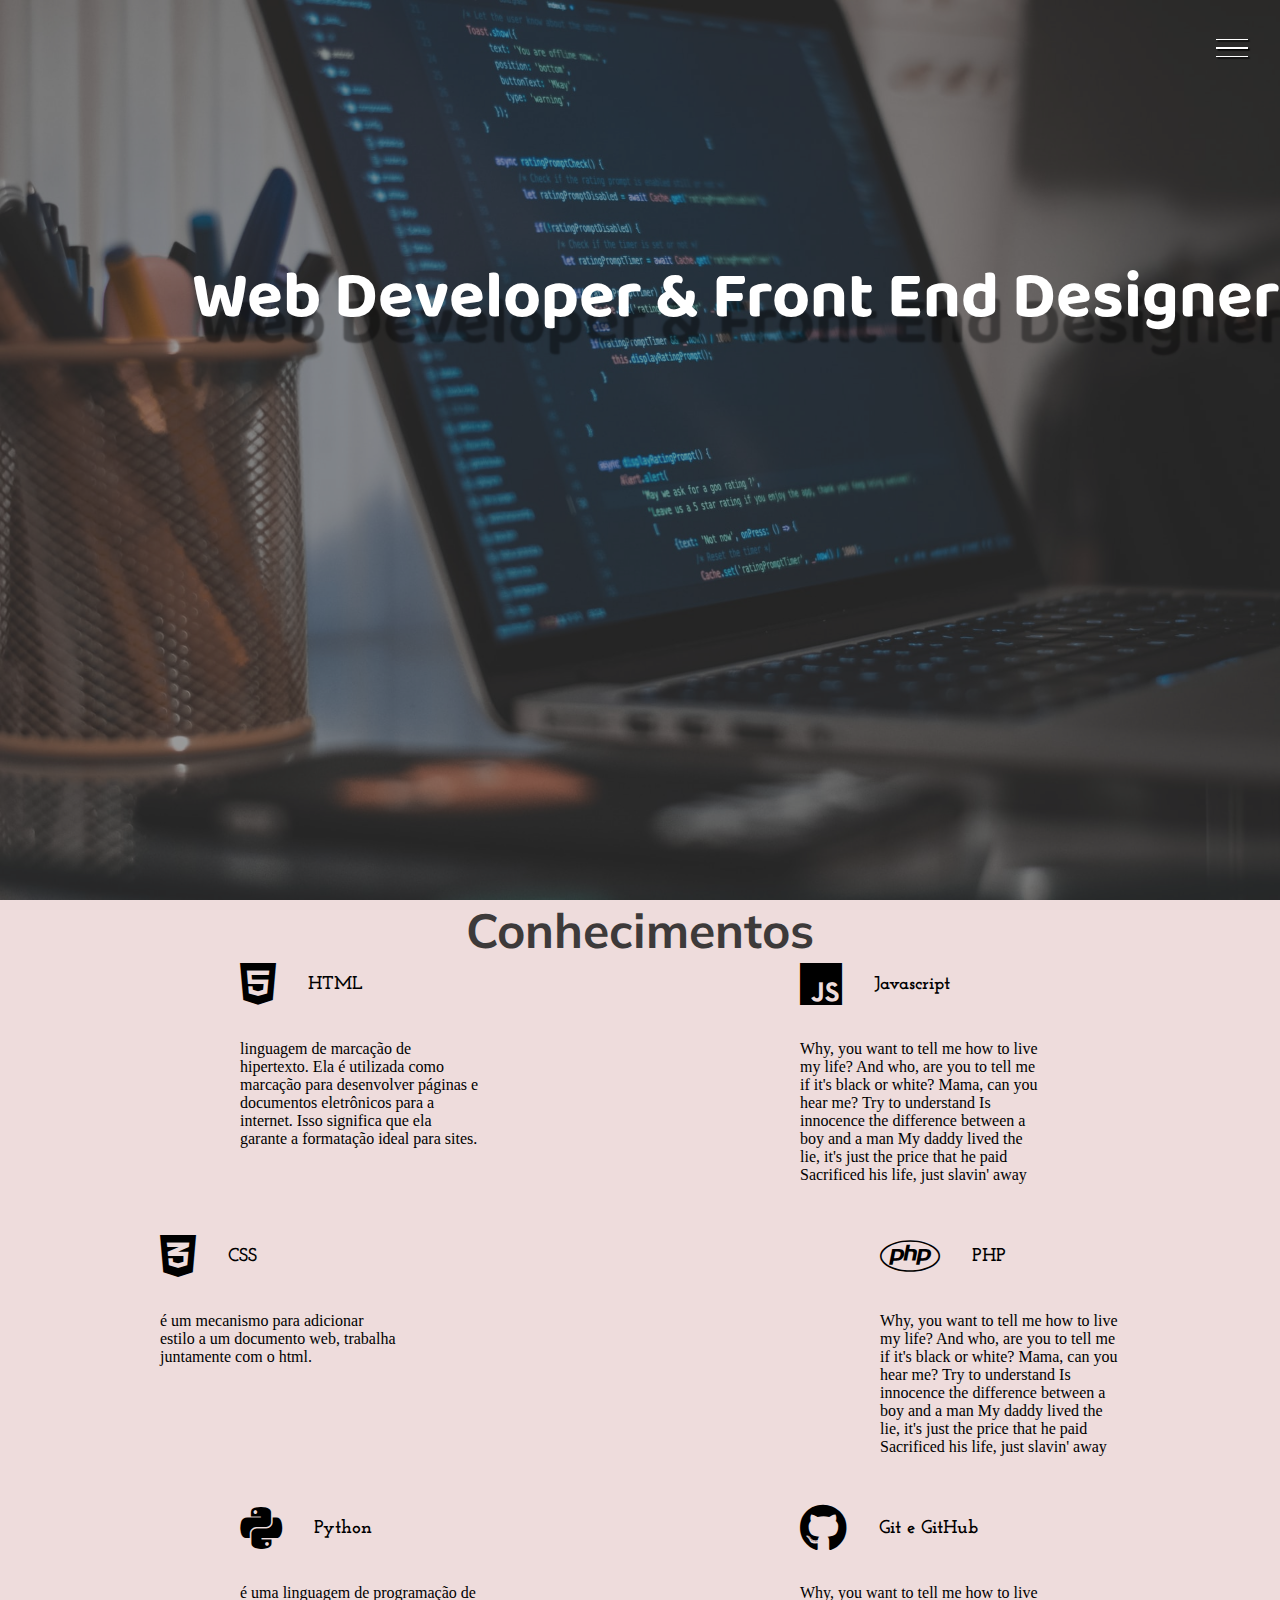
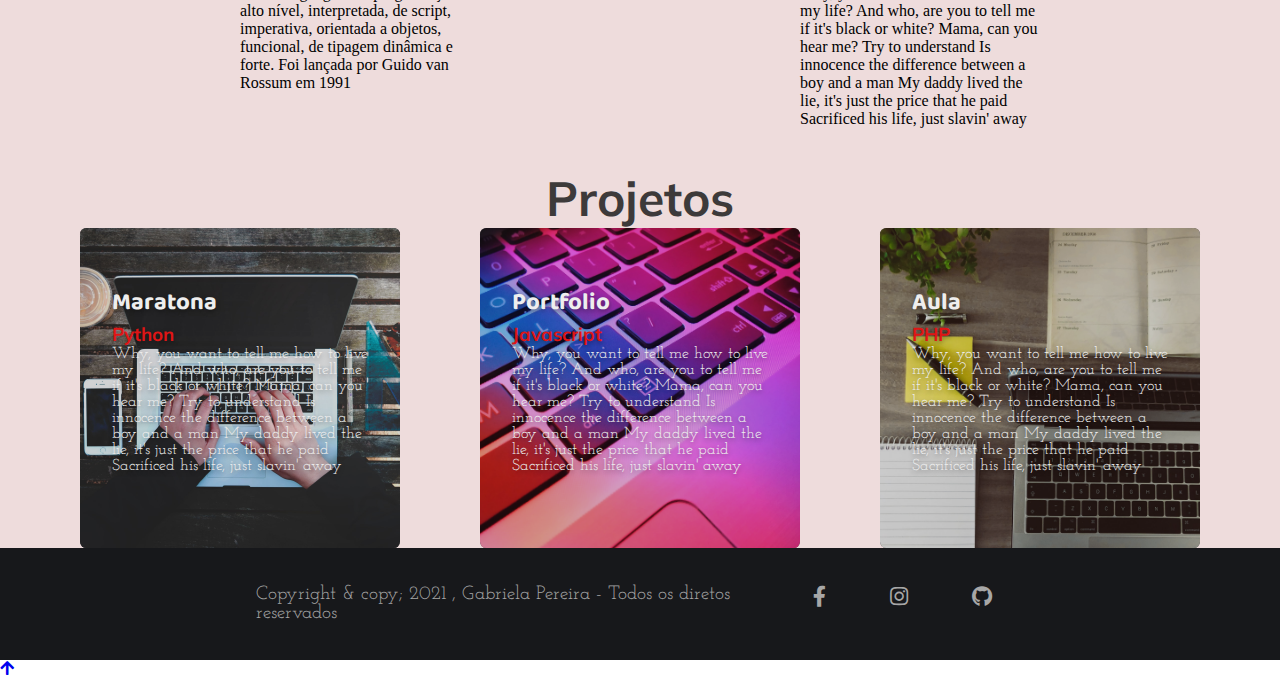
<file: index.html>
<!DOCTYPE html>
<html lang="pt-BR">
<head>
    <meta charset="UTF-8">
       <meta name="viewport" content="width=device-width, initial-scale=1.0"/>
    <link href="style.css"  rel="stylesheet" >
    <link rel="apple-touch-icon" sizes="180x180" href="imagens/apple-touch-icon.png">
    <link rel="icon" type="image/png" sizes="32x32" href="imagens/favicon-32x32.png">
    <link rel="icon" type="image/png" sizes="16x16" href="imagens/favicon-16x16.png">
    <link rel="manifest" href="/site.webmanifest">
    <title>Portfólio Gabriela Pereira</title>
</head>
  <body>

    <div class="container">

        <div class="hamburguer">
          <div class="line" id="line1"></div>
          <div class="line" id="line2"></div>
          <div class="line" id="line3"></div>
          <span>fechar</span>
        </div>  

        <header>
            <div class="img-wrapper">
                <img src="imagens/bg.jpg" alt="">
            </div>
            <div class="banner">
                <h1>Web Developer & Front End Designer</h1>
                <p>Gabriela Pereira</p>
                <a href="saibamais.html"><button>Saiba mais</button></a>
            </div>
        </header>

        <aside class="sidebar">
          <nav>
            <ul class="menu">
              <li class="menu-item"><a href="#" class="menu-link">Home</a></li>
              <li class="menu-item"><a href="#conhecimentos" class="menu-link">Conhecimentos</a></li>              
              <li class="menu-item"><a href="#projetos" class="menu-link">Projetos</a></li>
              <li class="menu-item"><a href="#contatos" class="menu-link">Contato</a></li>
            </ul>
          </nav>
          <div class="social-media">
            <a href="#"><i class="fab fa-facebook"></i></a>
            <a href="https://github.com/GabrielaPRocha"><i class="fab fa-github-alt"></i></a>
            <a href="https://www.instagram.com/gabz.pereira/"><i class="fab fa-instagram"></i></a>
          </div>
        </aside>  

        <section class="sessao-conhecimentos" id="conhecimentos">
          <div class="sessao-header">
            <h1>Conhecimentos</h1>
          </div>
          <div class="conhecimentos">
            <div class="conhecimento">
              <div class="conhecimento-header">
                <i class="fab fa-html5"></i>
                <h3>HTML</h3>
              </div>
              <div class="conhecimento-text">
                <p>linguagem de marcação de hipertexto. Ela é utilizada como marcação para desenvolver páginas e documentos eletrônicos para a internet. Isso significa que ela garante a formatação ideal para sites.<p>
              </div>
            </div>
            <div class="conhecimento">
              <div class="conhecimento-header">
                <i class="fab fa-css3-alt"></i>
                <h3>CSS</h3>
              </div>
              <div class="conhecimento-text">
                <p>é um mecanismo para adicionar estilo a um documento web, trabalha juntamente com o html.</p>
              </div>
            </div>
            <div class="conhecimento">
              <div class="conhecimento-header">
                <i class="fab fa-python"></i>
                <h3>Python</h3>
              </div>
              <div class="conhecimento-text">
                <p>é uma linguagem de programação de alto nível, interpretada, de script, imperativa, orientada a objetos, funcional, de tipagem dinâmica e forte. Foi lançada por Guido van Rossum em 1991</p>
              </div>
            </div>
            <div class="conhecimento">
              <div class="conhecimento-header">
                <i class="fab fa-js"></i>
                <h3>Javascript</h3>
              </div>
              <div class="conhecimento-text">
                <p>Why, you want to tell me how to live my life? And who, are you to tell me if it's black or white? Mama, can you hear me? Try to understand Is innocence the difference between a boy and a man
My daddy lived the lie, it's just the price that he paid Sacrificed his life, just slavin' away</p>
              </div>
            </div>
            <div class="conhecimento">
              <div class="conhecimento-header">
                <i class="fab fa-php"></i>
                <h3>PHP</h3>
              </div>
              <div class="conhecimento-text">
                <p>Why, you want to tell me how to live my life? And who, are you to tell me if it's black or white? Mama, can you hear me? Try to understand Is innocence the difference between a boy and a man
My daddy lived the lie, it's just the price that he paid Sacrificed his life, just slavin' away</p>
              </div>
            </div>
            <div class="conhecimento">
              <div class="conhecimento-header">
                <i class="fab fa-github"></i>
                <h3>Git e GitHub</h3>
              </div>
              <div class="conhecimento-text">
                <p>Why, you want to tell me how to live my life? And who, are you to tell me if it's black or white? Mama, can you hear me? Try to understand Is innocence the difference between a boy and a man
My daddy lived the lie, it's just the price that he paid Sacrificed his life, just slavin' away</p>
              </div>
            </div>
            <div 
           
          </div>
        </section>
        
        <section class="sessao-projetos" id="projetos">
        <div class="sessao-header">
        <h1>Projetos</h1>
        </div> 
        <div class="projetos">
          <div class="card">
          <div class="card-img-wrapper">
          <img src="imagens/card1.jpg"/>
          </div>
          <div class="card-info">
            <h2>Maratona</h2>
            <h3>Python</h3>
            <p>Why, you want to tell me how to live my life? And who, are you to tell me if it's black or white? Mama, can you hear me? Try to understand Is innocence the difference between a boy and a man
My daddy lived the lie, it's just the price that he paid Sacrificed his life, just slavin' away</p>
            <button id="botao">Saiba mais</buttoon>
        </div>
        </div>
        <div class="card">
          <div class="card-img-wrapper">
          <img src="imagens/card2.jpg"/></div>
          <div class="card-info">
            <h2>Portfolio</h2>
            <h3>Javascript</h3>
            <p>Why, you want to tell me how to live my life? And who, are you to tell me if it's black or white? Mama, can you hear me? Try to understand Is innocence the difference between a boy and a man
My daddy lived the lie, it's just the price that he paid Sacrificed his life, just slavin' away</p>
            <button id="botao">Saiba mais</buttoon>
          </div>
          </div>
          <div class="card">
            <div class="card-img-wrapper">
            <img src="imagens/card3.jpg"/></div>
          <div class="card-info">
            <h2>Aula</h2>
            <h3>PHP</h3>
            <p>Why, you want to tell me how to live my life? And who, are you to tell me if it's black or white? Mama, can you hear me? Try to understand Is innocence the difference between a boy and a man
My daddy lived the lie, it's just the price that he paid Sacrificed his life, just slavin' away</p>
            <a href="https://ursalapp.herokuapp.com"><button id="botao">Saiba mais! </buttoon></a>
            </div>
            </div>
            </div>
            </div>
       
        </section>
        </div>
        <footer>
          <div class="footer-content" >
            <p>
              Copyright & copy; 2021 , Gabriela Pereira - Todos os diretos reservados
            </p>
            <div class="social-list">
              <ul>
                <li><a href=""><i class="fab fa-facebook-f"></i></a></li>
                <li><a href="https://github.com/GabrielaPRocha"><i class="fab fa-instagram"></i></a></li>
                <li><a href="https://github.com/GabrielaPRocha"><i class="fab fa-github"></i></a></li>
              </ul>
            </div>
          </div>
        </footer>
        <a href="#home" id="link-topo">
          <i class="fas fa-arrow-up"></i>
        </a>
        </div>
   </body>
   <script src="script.js"></script>
</html>
</file>
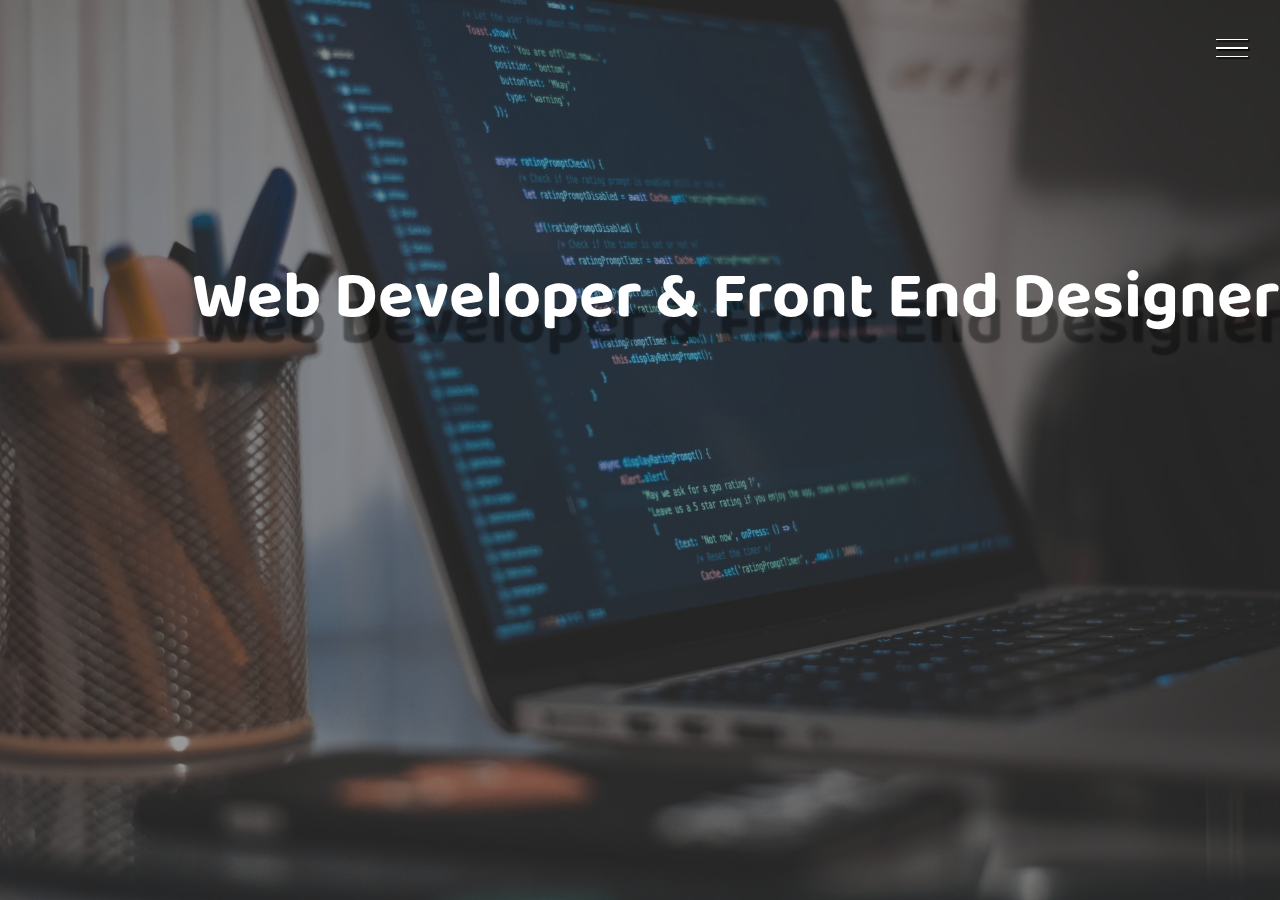
<file: saibamais.html>
<!DOCTYPE html>
<html lang="pt-BR">
<head>
    <meta charset="UTF-8">
       <meta name="viewport" content="width=device-width, initial-scale=1.0"/>
    <link href="style.css"  rel="stylesheet" >
    <link rel="apple-touch-icon" sizes="180x180" href="imagens/apple-touch-icon.png">
    <link rel="icon" type="image/png" sizes="32x32" href="imagens/favicon-32x32.png">
    <link rel="icon" type="image/png" sizes="16x16" href="imagens/favicon-16x16.png">
    <link rel="manifest" href="/site.webmanifest">
    <title>Portfólio Gabriela Pereira</title>
</head>
  <body>

   <div class="container">

        <div class="hamburguer">
          <div class="line" id="line1"></div>
          <div class="line" id="line2"></div>
          <div class="line" id="line3"></div>
          <span>fechar</span>
        </div>  
                <header>
            <div class="img-wrapper">
                <img src="imagens/bg.jpg" alt="">
            </div>
            <div class="banner">
                <h1>Web Developer & Front End Designer</h1>
                <p>Gabriela Pereira</p>
        <aside class="sidebar">
          <nav>
            <ul class="menu">
              <li class="menu-item"><a href="index.html" class="menu-link">Home</a></li>
            </ul>
          </nav>
          <div class="social-media">
            <a href="#"><i class="fab fa-facebook"></i></a>
            <a href="https://github.com/GabrielaPRocha"><i class="fab fa-github-alt"></i></a>
            <a href="https://www.instagram.com/gabz.pereira/"><i class="fab fa-instagram"></i></a>
          </div>
        </aside>  
            <p>Estudante de Analise e Desenvolvimento de Sistemas na Fatec Zona Sul</p>
            <p>Técnica em Desenvolvimento de Sistemas pela ETEC</p>
   </body>
   <script src="script.js"></script>
</html>
</file>
<file: style.css>
@import url('https://fonts.googleapis.com/css2?family=Baloo+2:wght@400;500;600&family=Josefin+Slab:wght@100;300;400;600&family=Mulish:ital,wght@0,200;0,300;0,400;1,200;1,400;1,500&display=swap');
@import url('https://cdnjs.cloudflare.com/ajax/libs/font-awesome/5.14.0/css/all.min.css');
* {
    margin: 0;
    padding: 0;
    list-style: none;
    text-decoration: none;
}

:root {
    --font-primary: "Baloo 2", serif;
    --font-secundary: "Josefin Slab", serif;
    --font-action: "Mulish", serif;
}
html{
    scroll-behavior: smooth;
  }

.hamburguer {
    /*background-color: red;*/
    width: 2rem;
    height: 2rem;
    position: fixed;
    z-index: 100;
    right: 2rem;
    top: 2rem;
    display: flex;
    flex-direction: column;
    justify-content: space-evenly;
    cursor: pointer;
}

.show-menu .hamburguer {
    right: 16rem;
}

.line {
    width: 100%;
    height: .1em;
    background-color: white;
    box-shadow: 0.1rem 0.1rem 1px black;
    transition: transform 1s;
}

.show-menu #line1 {
    transform: rotate(45deg) translate(.3rem, .4rem);
}

.show-menu #line2 {
    opacity: 0;
    visibility: hidden;
}

.show-menu #line3 {
    transform: rotate(4deg) translate(.3rem, -.45rem);
}

.hamburguer span {
    position: absolute;
    left: 3rem;
    height: 2rem;
    width: 6rem;
    display: flex;
    justify-content: center;
    align-items: center;
    background-color: #c471ed;
    color: white;
    font-family: var(--font-action);
    opacity: 0;
}

.hamburguer span::before {
    content: "";
    position: absolute;
    border-right: 0.5rem solid #a044ff;
    border-top: 0.5rem solid transparent;
    border-left: 0.5rem solid transparent;
    border-bottom: 0.5rem solid transparent;
    left: -1rem;
}

.show-menu .hamburguer:hover span {
    opacity: 1;
}

header {
    width: 100%;
    height: 100vh;
    overflow: relative;
}

.img-wrapper {
    width: 100%;
    height: 100%;
    overflow: hidden;
    background-color: rgba(0, 0, 0, 0.8);
}

.img-wrapper img {
    width: 100%;
    height: 100%;
    object-fit: cover;
    opacity: 0.5;
    animation: zoom 10s;
}

@keyframes zoom {
    0% {
        transform: scale(1, 3);
    }
    100% {
        transform: scale(1);
    }
}

.banner {
    position: absolute;
    top: 30%;
    left: 15%;
}

.banner h1 {
    color: #ffff;
    font-size: 66px;
    font-family: var(--font-primary);
    text-shadow: .3rem .4em 2px rgba(0, 0, 0, .4);
    line-height: 3.5rem;
    margin-bottom: 2rem;
    animation: moveBanner 2s 0.7 forwards;
}

.banner p {
    font-family: var(--font-secundary);
    color: #ffff;
    font-size: 24px;
    text-shadow: .2rem .2rem 2px rgba(0, 0, 0, .4);
    margin-bottom: 24px;
    animation: moveBanner 2s 0.5s forwards;
    opacity: 0;
}

.banner button {
    font-family: var(--font-action);
    color: black;
    font-size: 24px;
    text-transform: uppercase;
  letter-spacing: 0.1rem;
    background: #12c2e9;
    /* fallback for old browsers */
    background: -webkit-linear-gradient(to right, #f64f59, #c471ed, #12c2e9);
    /* Chrome 10-25, Safari 5.1-6 */
    background: linear-gradient(to right, #f64f59, #c471ed, #12c2e9);
    /* W3C, IE 10+/ Edge, Firefox 16+, Chrome 26+, Opera 12+, Safari 7+ */
    padding-top: 16px;
    padding-bottom: 16px;
    padding-left: 24px;
    padding-right: 24px;
    border: none;
    cursor: pointer;
    opacity: 0;
    animation: moveBanner 3s 0.9s forwards;
}

.banner button:hover {
    color: white;
}

@keyframes moveBanner {
    0% {
        transform: translateY(10rem) rotateY(-10deg);
    }
    100% {
        transform: translateY(0rem)rotateY(0);
        opacity: 1;
    }
}

.sidebar {
    width: 20rem;
    height: 100vh;
    background-color: white;
    position: fixed;
    top: 0;
    right: -20rem;
    transition: all 1s;
    z-index:80;
}

.show-menu .sidebar {
    right: 0;
}

.menu {
    position: absolute;
    top: 40%;
    left: 50%;
    transform: translate(-50%, -50%);
}

.menu-item {
    text-align: center;
    margin-bottom: .5rem;
}

.menu-link {
    font-family: var(--font-action);
    font-size: 2rem;
    color: #555;
    transition: color 2s;
}

.menu-link:hover {
    color: gray;
}

.social-media {
    position: absolute;
    bottom: 2rem;
    width: 100%;
    display: flex;
    justify-content: space-evenly;
}

.social-media i {
    color: black;
    height: 2.5rem;
    width: 2.5rem;
    font-size: 2rem;
    display: flex;
    justify-content: center;
    align-items: center;
}

.conhecimentos {
    display: grid;
    grid-template-columns: repeat(16, 1fr);
    grid-template-rows: repeat(6, 8rem);
    row-gap: .5rem;
    background-color: rgb(238, 220, 220);
    ;
}

.conhecimento:nth-child(1) {
    grid-column: 4 / 7;
    grid-row: 1 / 3;
}

.conhecimento:nth-child(2) {
    grid-column: 3 / 6;
    grid-row: 3 / 5;
}

.conhecimento:nth-child(3) {
    grid-column: 4 / 7;
    grid-row: 5 / -1;
}

.conhecimento:nth-child(4) {
    grid-column: 11 / 14;
    grid-row: 1 / 3;
}

.conhecimento:nth-child(5) {
    grid-column: 12 / 15;
    grid-row: 3 / 5;
}

.conhecimento:nth-child(6) {
    grid-column: 11 / 14;
    grid-row: 5/ -1;
}

.sessao-header {
    display: flex;
    align-items: center;
    justify-content: center;
    background-color: rgb(238, 220, 220);
}

.sessao-header h1 {
    font-family: var(--font-action);
    color: rgb(61, 58, 58);
    font-size: 3em;
}

.conhecimento-header {
    display: flex;
    align-items: center;
}

.conhecimento-header i {
    font-size: 3em;
}

.conhecimento-header h3 {
    font-family: var(--font-secundary);
    padding-left: 2rem;
}

.conhecimento-text {
    padding-top: 2rem;
}

.projetos {
    background-color:rgb(238, 220, 220);
    display: flex;
    justify-content: space-evenly;
}

.card {
    width: 20rem;
    height: 20rem;
    position: relative;
}

.card-img-wrapper {
    width: 100%;
    height: 100%;
    border-radius: .4rem;
    background-color: #262626;
}

.card-img-wrapper img {
    object-fit: cover;
    width: 100%;
    height: 100%;
    border-radius: .4rem;
    opacity: .8;
}

.card-info {
    position: absolute;
    bottom: 0;
    padding: 2rem;
    text-shadow: 0 0.1rem 0.3rem rgb(0, 0, 0, .4);
}

.card-info h2 {
    font-family: var(--font-primary);
    color: #eee;
}

.card-info h3 {
    font-family: var(--font-action);
    font-weight: bolder;
    color: rgb(223, 21, 21);
}

.card-info p {
    font-family: var(--font-secundary);
    font-weight: 400;
    color: #eee;
}
footer{
    width: 100%;
    height: 7rem;
    background-color: #17181b;
    display: flex;
    justify-content: center;
    align-items: center;
  }
  
  .footer-content{
    width: 60%;
    display: flex;
    justify-content: space-between;
  }
  
  .footer-content p{
    font-family: var(--font-secundary);
    color: #a7a7a7;
    font-size: 1.2rem;
  }
  .social-list a{
    margin: 0 2rem;
    color: #a7a7a7;
    font-size: 1.3rem;
  }
  
  .social-list ul {
    display: flex;
  }
  #botao{
    font-family: var(--font-action);
    color: black;
    font-size: 15px;
    text-transform: uppercase;
       background: #e91276;
    /* fallback for old browsers */
    background: -webkit-linear-gradient(to right, #e7000f, #55067c, #555b8d);
    /* Chrome 10-25, Safari 5.1-6 */
    background: linear-gradient(to right, #e7000f, #55067c, #555b8d);
    /* W3C, IE 10+/ Edge, Firefox 16+, Chrome 26+, Opera 12+, Safari 7+ */
    padding-top: 10px;
    padding-bottom: 13px;
    padding-left: 24px;
    padding-right: 24px;
    border: 3px;
    cursor: pointer;
    opacity: 0;
    animation: moveBanner 3s 0.9s forwards;
  }
</file>
